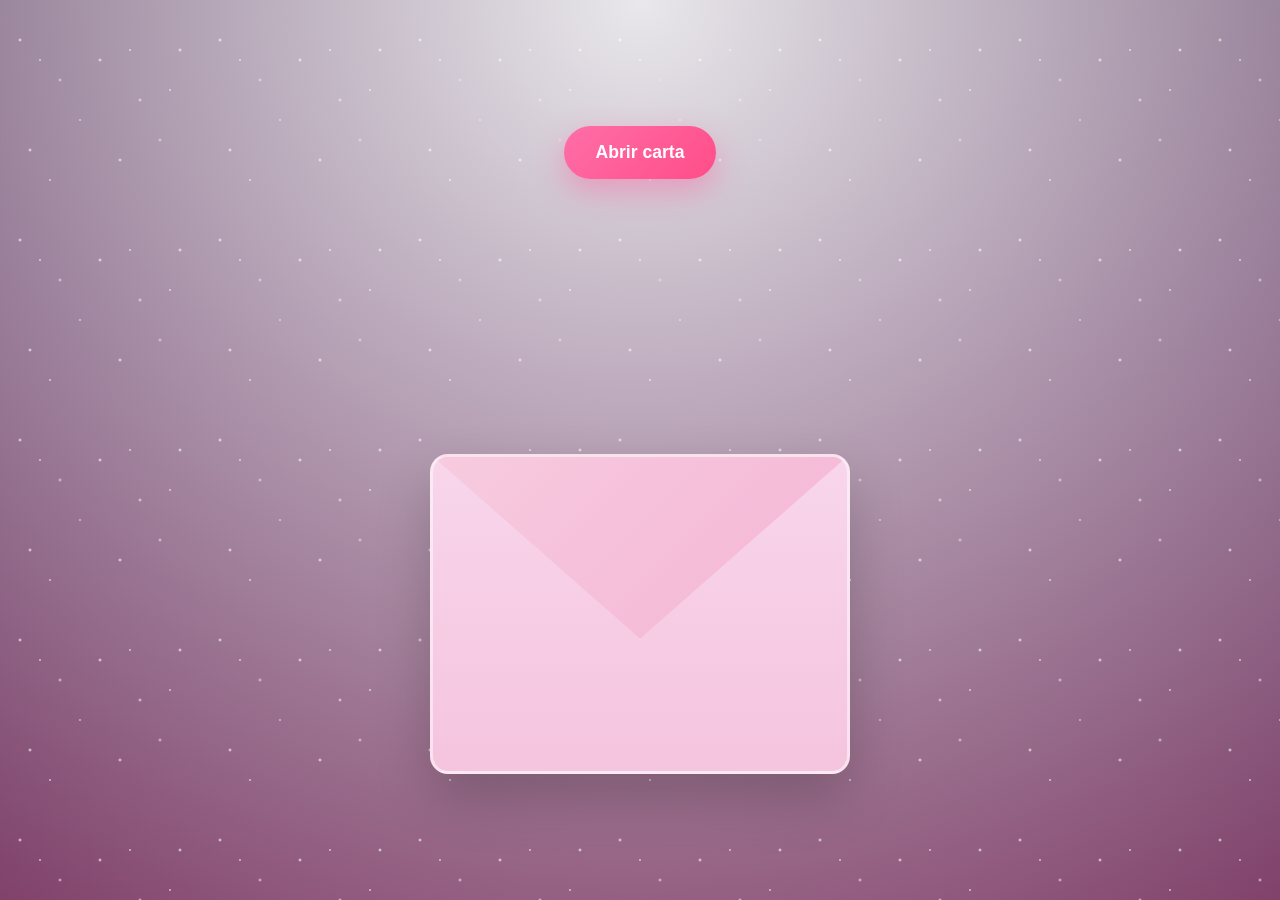
<file: index.html>
<!DOCTYPE html>
<html lang="es">
<head>
  <meta charset="UTF-8" />
  <meta name="viewport" content="width=device-width, initial-scale=1.0" />
  <title>Una carta para ti</title>
  <link rel="stylesheet" href="style.css" />
</head>
<body>
  <div class="stars" aria-hidden="true"></div>

  <div class="container">
    <button id="openBtn" class="open-btn" type="button">Abrir carta</button>

    <div id="letter" class="letter" aria-live="polite">
      <div class="envelope">
        <div class="flap"></div>
        <div class="letter-content">
          <div class="heart-shape">❤</div>
          <h1>Para ti</h1>
          <p>
            Solo quería recordarte que eres una persona muy especial para mí.
          </p>
          <p>
            Espero que tengas una linda noche y que nunca olvides lo mucho que vales.
          </p>
        </div>
      </div>
    </div>
  </div>

  <script src="script.js"></script>
</body>
</html>
</file>
<file: style.css>
* {
  box-sizing: border-box;
}

body {
  margin: 0;
  min-height: 100vh;
  display: grid;
  place-items: center;
  font-family: Arial, sans-serif;
  background:
    radial-gradient(circle at top, rgba(255, 255, 255, 0.9), rgba(255, 175, 214, 0.3)),
    linear-gradient(180deg, #1f1034, #2b0f3a 35%, #4a123c 100%);
  overflow: hidden;
}

.container {
  position: relative;
  display: grid;
  place-items: center;
  min-height: 100vh;
  width: 100%;
}

.open-btn {
  position: relative;
  z-index: 10;
  border: none;
  border-radius: 999px;
  background: linear-gradient(135deg, #ff6ea8, #ff4d88);
  color: white;
  font-weight: 700;
  font-size: 1.1rem;
  padding: 16px 32px;
  cursor: pointer;
  box-shadow: 0 12px 30px rgba(255, 94, 160, 0.45);
  transition: transform 0.3s ease, box-shadow 0.3s ease;
}

.open-btn:hover {
  transform: translateY(-2px) scale(1.02);
  box-shadow: 0 16px 38px rgba(255, 94, 160, 0.55);
}

.letter {
  position: relative;
  margin-top: 22px;
  width: 420px;
  height: 320px;
  perspective: 1200px;
}

.envelope {
  position: absolute;
  inset: 0;
  background: linear-gradient(180deg, #f8d6eb, #f5c4de);
  border: 3px solid rgba(255, 255, 255, 0.5);
  border-radius: 18px;
  box-shadow: 0 25px 55px rgba(0, 0, 0, 0.2);
  overflow: hidden;
  transform-style: preserve-3d;
  transition: transform 1s ease;
}

.envelope::before,
.envelope::after {
  content: "";
  position: absolute;
  inset: 0;
  background: rgba(255, 255, 255, 0.08);
}

.envelope::before {
  clip-path: polygon(0 0, 50% 55%, 100% 0);
  background: linear-gradient(180deg, #f7b6d2, #f2a7cb);
}

.envelope::after {
  clip-path: polygon(0 0, 100% 0, 50% 58%);
  background: rgba(255, 255, 255, 0.12);
}

.flap {
  position: absolute;
  inset: 0;
  background: linear-gradient(135deg, #f7cbdf, #f4afd3);
  clip-path: polygon(0 0, 50% 58%, 100% 0);
  transform-origin: top center;
  transition: transform 1.2s ease;
  z-index: 3;
  box-shadow: inset 0 -10px 18px rgba(255, 255, 255, 0.12);
}

.letter.open .envelope {
  transform: rotateX(10deg);
}

.letter.open .flap {
  transform: rotateX(180deg);
}

.letter-content {
  position: absolute;
  left: 50%;
  top: 62%;
  transform: translate(-50%, -50%);
  width: 78%;
  padding: 26px 22px 18px;
  background: rgba(255, 255, 255, 0.88);
  border-radius: 18px;
  text-align: center;
  color: #5a2340;
  opacity: 0;
  transition: opacity 0.8s ease 0.4s, top 0.8s ease 0.4s;
  box-shadow: 0 18px 30px rgba(77, 26, 49, 0.18);
  z-index: 2;
}

.letter.open .letter-content {
  opacity: 1;
  top: 50%;
}

.heart-shape {
  font-size: 2.5rem;
  color: #ff4d8d;
  margin-bottom: 10px;
  animation: pulse 1.2s infinite ease-in-out;
}

.letter-content h1 {
  margin: 0 0 12px;
  font-size: 2rem;
}

.letter-content p {
  margin: 8px 0;
  line-height: 1.5;
  font-size: 1rem;
}

.stars {
  position: fixed;
  inset: 0;
  background: transparent;
  pointer-events: none;
  z-index: 0;
}

.stars::before,
.stars::after {
  content: "";
  position: absolute;
  inset: 0;
  background-repeat: repeat;
  background-size: 200px 200px;
  opacity: 0.9;
}

.stars::before {
  background-image:
    radial-gradient(2px 2px at 10% 20%, #fff, transparent 100%),
    radial-gradient(2px 2px at 30% 40%, #ffd8f1, transparent 100%),
    radial-gradient(2px 2px at 50% 30%, #fff, transparent 100%),
    radial-gradient(2px 2px at 70% 50%, #ffe7f3, transparent 100%),
    radial-gradient(2px 2px at 90% 25%, #fff, transparent 100%),
    radial-gradient(2px 2px at 15% 75%, #fff, transparent 100%),
    radial-gradient(2px 2px at 60% 80%, #fff, transparent 100%),
    radial-gradient(2px 2px at 80% 70%, #ffd7ee, transparent 100%);
}

.stars::after {
  background-image:
    radial-gradient(1.5px 1.5px at 20% 30%, #fff, transparent 100%),
    radial-gradient(1.5px 1.5px at 40% 60%, #ffe9f7, transparent 100%),
    radial-gradient(1.5px 1.5px at 65% 25%, #fff, transparent 100%),
    radial-gradient(1.5px 1.5px at 85% 45%, #fff, transparent 100%),
    radial-gradient(1.5px 1.5px at 25% 90%, #fff, transparent 100%);
  animation: twinkle 4s ease-in-out infinite alternate;
}

.falling-heart {
  position: fixed;
  top: -20px;
  font-size: 1.4rem;
  color: rgba(255, 94, 160, 0.9);
  animation: fall linear forwards;
  z-index: 1;
  user-select: none;
  pointer-events: none;
  text-shadow: 0 0 10px rgba(255, 255, 255, 0.6);
}

@keyframes pulse {
  0%, 100% {
    transform: scale(1);
  }
  50% {
    transform: scale(1.18);
  }
}

@keyframes twinkle {
  0% {
    opacity: 0.5;
  }
  100% {
    opacity: 1;
  }
}

@keyframes fall {
  0% {
    transform: translate3d(0, 0, 0) rotate(0deg);
    opacity: 0;
  }
  15% {
    opacity: 1;
  }
  100% {
    transform: translate3d(var(--drift), 110vh, 0) rotate(180deg);
    opacity: 0;
  }
}
</file>
